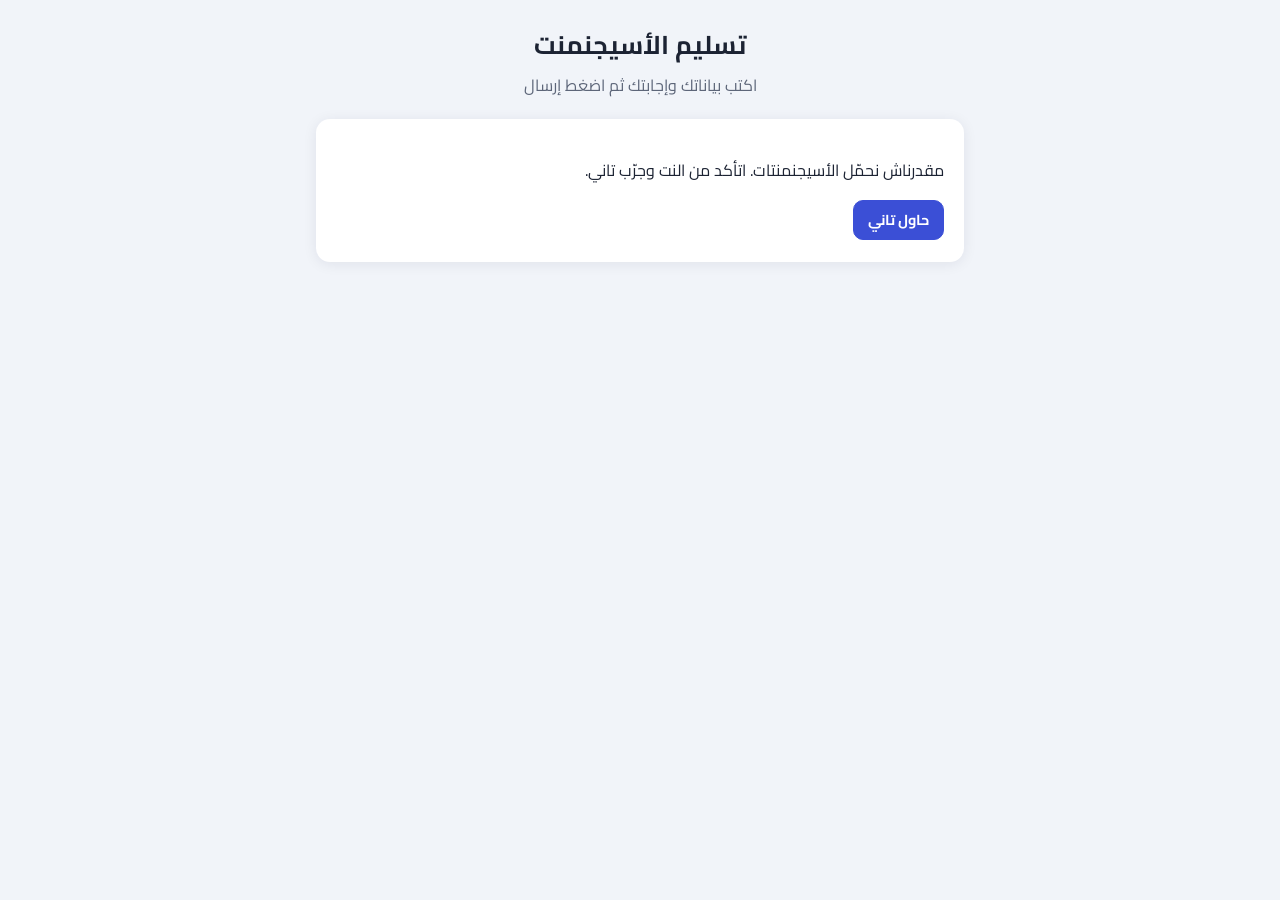
<file: index.html>
<!doctype html>
<html lang="ar" dir="rtl">
<head>
<meta charset="utf-8">
<meta name="viewport" content="width=device-width, initial-scale=1">
<title>تسليم الأسيجنمنت</title>
<link rel="preconnect" href="https://fonts.googleapis.com">
<link rel="preconnect" href="https://fonts.gstatic.com" crossorigin>
<link href="https://fonts.googleapis.com/css2?family=Cairo:wght@400;600;700&display=swap" rel="stylesheet">
<link rel="stylesheet" href="style.css">
</head>
<body>
<div class="wrap">
  <header>
    <h1>تسليم الأسيجنمنت</h1>
    <p>اكتب بياناتك وإجابتك ثم اضغط إرسال</p>
  </header>

  <div id="demoBanner" class="banner demo">وضع تجريبي: الإرسال هنا مش بيروح لأي سيرفر.</div>

  <div id="viewLoading" class="card center">جاري التحميل...</div>

  <div id="viewMessage" class="card" hidden>
    <p id="messageText"></p>
    <button type="button" class="btn small" id="messageRetry" hidden>حاول تاني</button>
  </div>

  <div id="viewList" class="card" hidden>
    <h2>الأسيجنمنتات المطلوبة</h2>
    <div id="list"></div>
  </div>

  <div id="viewForm" class="card" hidden>
    <div class="topbar">
      <a id="backLink" class="link-btn" href="./" hidden>← كل الأسيجنمنتات</a>
    </div>

    <form id="form" novalidate>
      <div class="question">
        <small id="aTitle">السؤال</small>
        <strong id="questionText" dir="auto"></strong>
        <div class="hint" id="deadlineNote"></div>
      </div>

      <div id="errorBanner" class="banner error" role="alert">
        <span id="errorText"></span>
        <div id="retryWrap" hidden><button type="button" class="btn small danger" id="retryBtn">حاول تاني</button></div>
      </div>

      <div class="field">
        <label for="fullName">الاسم ثلاثي على الأقل</label>
        <input id="fullName" name="fullName" type="text" autocomplete="name" placeholder="مثال: أحمد محمد علي">
        <p class="err" id="err-fullName"></p>
      </div>

      <div class="field">
        <label for="nationalId">الرقم القومي</label>
        <input id="nationalId" name="nationalId" type="text" inputmode="numeric" autocomplete="off" maxlength="14" placeholder="14 رقم">
        <p class="err" id="err-nationalId"></p>
      </div>

      <div class="field">
        <label for="answer">الإجابة</label>
        <textarea id="answer" name="answer" placeholder="اكتب إجابتك هنا..."></textarea>
        <div class="counter"><span id="count">0</span> / <span id="max"></span></div>
        <p class="err" id="err-answer"></p>
      </div>

      <button type="submit" class="btn" id="submitBtn">إرسال</button>
    </form>

    <div id="success" class="success" role="status" hidden>
      <div class="tick">✓</div>
      <h2>تم استلام إجابتك</h2>
      <p id="successName"></p>
    </div>
  </div>
</div>

<script src="config.js"></script>
<script src="api.js"></script>
<script>
// ---- validators ----
function toLatinDigits(s) {
  return String(s)
    .replace(/[٠-٩]/g, function (d) { return d.charCodeAt(0) - 0x0660; })
    .replace(/[۰-۹]/g, function (d) { return d.charCodeAt(0) - 0x06F0; });
}

function validateName(raw) {
  var name = String(raw).replace(/\s+/g, " ").trim();
  if (!name) return { ok: false, msg: "اكتب اسمك." };
  if (!/^[ء-يٱً-ْa-zA-Z ]+$/.test(name)) {
    return { ok: false, msg: "الاسم لازم يكون حروف بس (عربي أو إنجليزي) من غير أرقام أو رموز." };
  }
  var words = name.split(" ");
  if (words.length < 3) return { ok: false, msg: "اكتب الاسم ثلاثي على الأقل." };
  for (var i = 0; i < words.length; i++) {
    if (words[i].length < 2) return { ok: false, msg: "كل اسم لازم يكون حرفين على الأقل." };
  }
  return { ok: true, value: name };
}

var GOV_CODES = [1,2,3,4,11,12,13,14,15,16,17,18,19,21,22,23,24,25,26,27,28,29,31,32,33,34,35,88];

function validateNationalId(raw) {
  var s = toLatinDigits(raw).replace(/\s+/g, "");
  if (!s) return { ok: false, msg: "اكتب الرقم القومي." };
  if (!/^\d+$/.test(s)) return { ok: false, msg: "الرقم القومي أرقام بس." };
  if (s.length !== 14) return { ok: false, msg: "الرقم القومي لازم يكون 14 رقم (انت كتبت " + s.length + ")." };

  var century = s.charAt(0);
  if (century !== "2" && century !== "3") return { ok: false, msg: "الرقم القومي غير صحيح، لازم يبدأ بـ 2 أو 3." };
  var year = (century === "2" ? 1900 : 2000) + parseInt(s.substr(1, 2), 10);
  var month = parseInt(s.substr(3, 2), 10);
  var day = parseInt(s.substr(5, 2), 10);
  var d = new Date(Date.UTC(year, month - 1, day));
  var validDate = d.getUTCFullYear() === year && d.getUTCMonth() === month - 1 && d.getUTCDate() === day;
  if (!validDate || d.getTime() > Date.now()) {
    return { ok: false, msg: "تاريخ الميلاد داخل الرقم القومي غير صحيح." };
  }
  var gov = parseInt(s.substr(7, 2), 10);
  if (GOV_CODES.indexOf(gov) === -1) return { ok: false, msg: "كود المحافظة داخل الرقم القومي غير صحيح." };

  return { ok: true, value: s };
}

function validateAnswer(raw, min, max) {
  var text = String(raw).trim();
  if (!text) return { ok: false, msg: "اكتب إجابتك." };
  if (text.length < min) return { ok: false, msg: "الإجابة قصيرة جدًا (على الأقل " + min + " حرف)." };
  if (text.length > max) return { ok: false, msg: "الإجابة طويلة جدًا (الحد الأقصى " + max + " حرف)." };
  return { ok: true, value: text };
}
// ---- end validators ----

(function () {
  if (typeof document === "undefined") return;

  var CFG = window.APP_CONFIG, Api = window.Api, h = window.h, fmtDate = window.fmtDate;
  var $ = function (id) { return document.getElementById(id); };
  var params = new URLSearchParams(location.search);
  var current = null;

  var form = $("form"), submitBtn = $("submitBtn");
  var fields = { fullName: $("fullName"), nationalId: $("nationalId"), answer: $("answer") };

  $("max").textContent = CFG.MAX_ANSWER;
  if (Api.demo) $("demoBanner").classList.add("show");

  var VIEWS = ["viewLoading", "viewMessage", "viewList", "viewForm"];
  function show(view) { VIEWS.forEach(function (v) { $(v).hidden = v !== view; }); }

  function message(text, retry) {
    $("messageText").textContent = text;
    $("messageRetry").hidden = !retry;
    show("viewMessage");
  }
  $("messageRetry").addEventListener("click", function () { location.reload(); });

  function isClosed(a) { return !!a.deadline && Date.now() > new Date(a.deadline).getTime(); }
  function homeHref() { return Api.demo ? "./?demo=1" : "./"; }
  function assignmentHref(id) { return "?a=" + encodeURIComponent(id) + (Api.demo ? "&demo=1" : ""); }

  // ---------- قايمة الأسيجنمنتات ----------
  function renderList(items) {
    var box = $("list");
    box.textContent = "";
    if (!items.length) {
      box.appendChild(h("p", { class: "empty", text: "مفيش أسيجنمنتات مطلوبة دلوقتي." }));
    }
    items.forEach(function (a) {
      var closed = isClosed(a);
      var kids = [h("h3", { text: a.title || "أسيجنمنت" })];
      if (a.deadline) kids.push(h("div", { class: "meta", text: (closed ? "انتهى الموعد: " : "آخر موعد: ") + fmtDate(a.deadline) }));
      kids.push(h("div", { class: "actions" }, [
        closed ? h("span", { class: "meta", text: "التسليم مقفول" })
               : h("a", { class: "btn small", href: assignmentHref(a.id), text: "ابدأ الحل" })
      ]));
      box.appendChild(h("div", { class: "item" + (closed ? " closed" : "") }, kids));
    });
    show("viewList");
  }

  // ---------- صفحة الفورم ----------
  function openAssignment(a) {
    current = a;
    document.title = (a.title ? a.title + " | " : "") + "تسليم الأسيجنمنت";
    $("aTitle").textContent = a.title || "السؤال";
    $("questionText").textContent = a.question || "";
    $("backLink").hidden = !Api.enabled;
    $("backLink").setAttribute("href", homeHref());

    var closed = isClosed(a);
    $("deadlineNote").textContent = a.deadline
      ? (closed ? "انتهى موعد التسليم (" : "آخر موعد للتسليم: ") + fmtDate(a.deadline) + (closed ? ")" : "")
      : "";
    submitBtn.disabled = closed;
    if (closed) showError("انتهى موعد تسليم الأسيجنمنت ده.", false);
    show("viewForm");
  }

  async function init() {
    show("viewLoading");
    var id = params.get("a");
    try {
      if (id) {
        if (!Api.enabled) {
          if (id === CFG.DEFAULT_ASSIGNMENT.id) return openAssignment(CFG.DEFAULT_ASSIGNMENT);
          return message("الأسيجنمنت ده مش موجود.", false);
        }
        var r = await Api.call({ action: "getAssignment", id: id });
        if (r.ok !== true || !r.assignment) return message(r.message || "الأسيجنمنت ده مش موجود أو التسليم اتقفل.", false);
        return openAssignment(r.assignment);
      }
      if (!Api.enabled) return openAssignment(CFG.DEFAULT_ASSIGNMENT);
      var l = await Api.call({ action: "listAssignments" });
      if (l.ok !== true || !Array.isArray(l.assignments)) throw new Error("BAD_RESPONSE");
      renderList(l.assignments);
    } catch (e) {
      message("مقدرناش نحمّل الأسيجنمنتات. اتأكد من النت وجرّب تاني.", true);
    }
  }

  // ---------- التحقق والإرسال ----------
  function setError(name, msg) {
    $("err-" + name).textContent = msg || "";
    if (msg) fields[name].setAttribute("aria-invalid", "true");
    else fields[name].removeAttribute("aria-invalid");
  }

  function check(name) {
    var r;
    if (name === "fullName") r = validateName(fields.fullName.value);
    else if (name === "nationalId") r = validateNationalId(fields.nationalId.value);
    else r = validateAnswer(fields.answer.value, CFG.MIN_ANSWER, CFG.MAX_ANSWER);
    setError(name, r.ok ? "" : r.msg);
    return r;
  }

  ["fullName", "nationalId", "answer"].forEach(function (n) {
    fields[n].addEventListener("blur", function () { if (fields[n].value) check(n); });
    fields[n].addEventListener("input", function () {
      if (fields[n].getAttribute("aria-invalid")) check(n);
    });
  });
  fields.answer.addEventListener("input", function () { $("count").textContent = fields.answer.value.length; });

  function showError(msg, withRetry) {
    $("errorText").textContent = msg;
    $("retryWrap").hidden = !withRetry;
    $("errorBanner").classList.add("show");
  }
  function hideError() { $("errorBanner").classList.remove("show"); }

  async function submit() {
    if (!current || isClosed(current)) return;
    hideError();
    var results = { fullName: check("fullName"), nationalId: check("nationalId"), answer: check("answer") };
    var firstBad = ["fullName", "nationalId", "answer"].find(function (n) { return !results[n].ok; });
    if (firstBad) { fields[firstBad].focus(); return; }

    var payload = {
      action: "submit",
      assignmentId: current.id,
      fullName: results.fullName.value,
      nationalId: results.nationalId.value,
      answer: results.answer.value,
      submittedAt: new Date().toISOString()
    };

    submitBtn.disabled = true;
    submitBtn.textContent = "جاري الإرسال...";
    try {
      var out = await Api.call(payload);
      if (out.ok === false) {
        showError(out.message || "الاسم أو الرقم القومي غير مسجلين عندنا. راجع بياناتك وحاول تاني.", false);
        return;
      }
      form.hidden = true;
      $("successName").textContent = payload.fullName;
      $("success").hidden = false;
    } catch (err) {
      if (err.message === "NOT_CONFIGURED") {
        showError("الموقع لسه مش جاهز لاستقبال الإجابات. كلّم الدكتور.", false);
      } else if (err.name === "AbortError") {
        showError("الإرسال أخد وقت طويل. اتأكد من النت وحاول تاني.", true);
      } else {
        showError("حصلت مشكلة في الإرسال. إجابتك لسه موجودة، اضغط حاول تاني.", true);
      }
    } finally {
      submitBtn.textContent = "إرسال";
      submitBtn.disabled = !!current && isClosed(current);
    }
  }

  form.addEventListener("submit", function (e) { e.preventDefault(); submit(); });
  $("retryBtn").addEventListener("click", submit);

  init();
})();
</script>
</body>
</html>
</file>
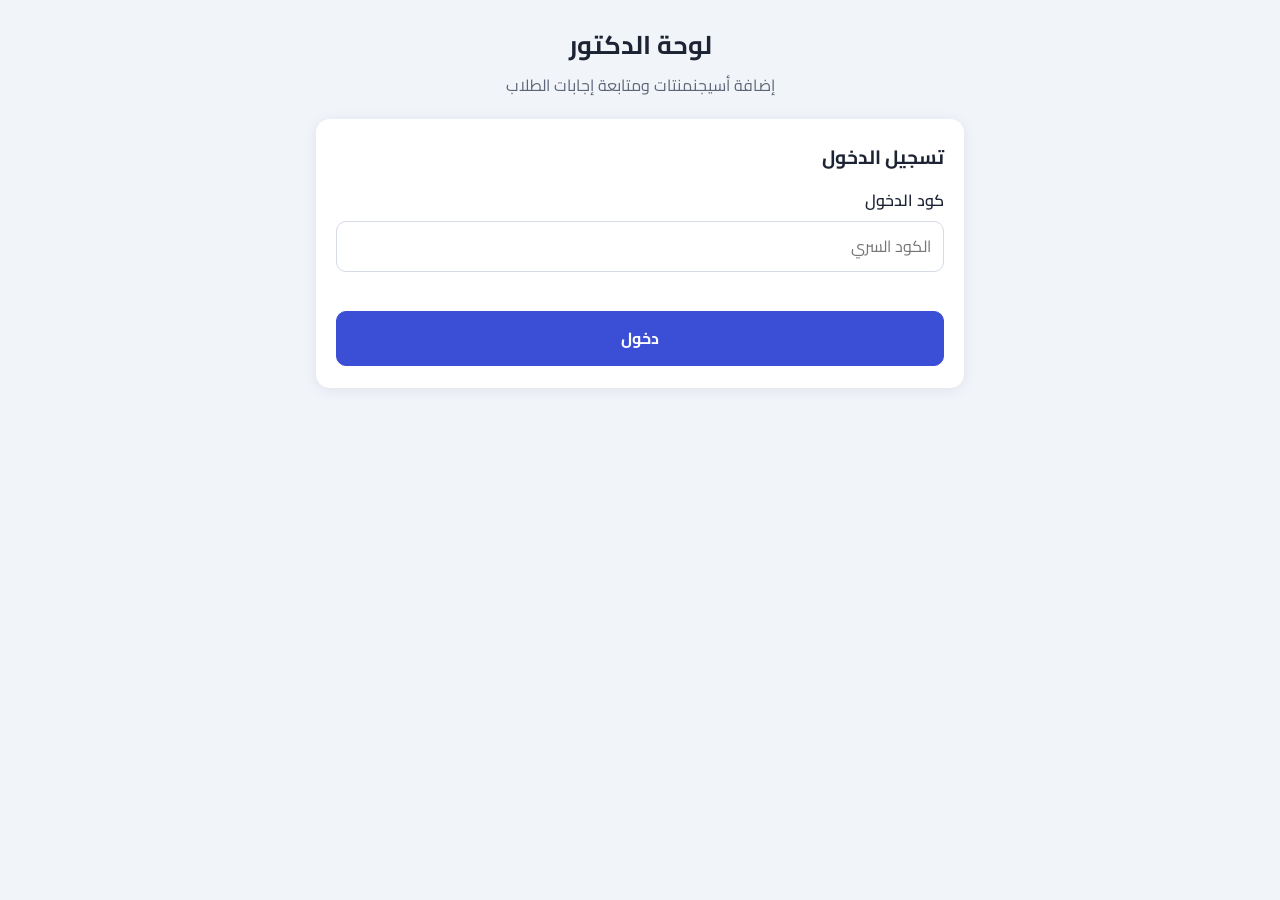
<file: doctor.html>
<!doctype html>
<html lang="ar" dir="rtl">
<head>
<meta charset="utf-8">
<meta name="viewport" content="width=device-width, initial-scale=1">
<meta name="robots" content="noindex,nofollow">
<title>لوحة الدكتور</title>
<link rel="preconnect" href="https://fonts.googleapis.com">
<link rel="preconnect" href="https://fonts.gstatic.com" crossorigin>
<link href="https://fonts.googleapis.com/css2?family=Cairo:wght@400;600;700&display=swap" rel="stylesheet">
<link rel="stylesheet" href="style.css">
</head>
<body>
<div class="wrap">
  <header>
    <h1>لوحة الدكتور</h1>
    <p>إضافة أسيجنمنتات ومتابعة إجابات الطلاب</p>
  </header>

  <div id="demoBanner" class="banner demo">وضع تجريبي: أي كود هيدخلك، والبيانات بتتمسح لما تقفل التاب.</div>

  <!-- تسجيل الدخول -->
  <div id="viewLogin" class="card">
    <h2>تسجيل الدخول</h2>
    <form id="loginForm" novalidate>
      <div class="field">
        <label for="code">كود الدخول</label>
        <input id="code" type="password" autocomplete="current-password" placeholder="الكود السري">
        <p class="err" id="err-code"></p>
      </div>
      <button type="submit" class="btn" id="loginBtn">دخول</button>
    </form>
  </div>

  <!-- اللوحة -->
  <div id="viewDash" hidden>
    <div class="topbar">
      <strong>أهلًا يا دكتور</strong>
      <button type="button" class="link-btn" id="logoutBtn">خروج</button>
    </div>

    <div id="notice" class="banner" role="status"></div>

    <div class="card">
      <h2>إضافة أسيجنمنت جديد</h2>
      <form id="createForm" novalidate>
        <div class="field">
          <label for="title">العنوان</label>
          <input id="title" type="text" maxlength="100" placeholder="مثال: Leda and the Swan">
          <p class="err" id="err-title"></p>
        </div>
        <div class="field">
          <label for="question">نص السؤال</label>
          <textarea id="question" class="short" maxlength="3000" placeholder="اكتب السؤال اللي الطلاب هيجاوبوا عليه"></textarea>
          <p class="err" id="err-question"></p>
        </div>
        <div class="field">
          <label for="deadline">آخر موعد للتسليم (اختياري)</label>
          <input id="deadline" type="datetime-local">
          <p class="hint">لو سيبتها فاضية التسليم هيفضل مفتوح.</p>
        </div>
        <button type="submit" class="btn" id="createBtn">إضافة</button>
      </form>
    </div>

    <div class="card">
      <div class="topbar">
        <h2 style="margin:0">الأسيجنمنتات</h2>
        <button type="button" class="link-btn" id="refreshBtn">تحديث</button>
      </div>
      <div id="list"></div>
    </div>
  </div>

  <!-- إجابة الدكتور -->
  <div id="viewAnswer" class="card" hidden>
    <div class="topbar">
      <button type="button" class="link-btn" id="ansBackBtn">← رجوع</button>
    </div>
    <h2>إجابة الدكتور</h2>
    <form id="ansForm" novalidate>
      <div class="question">
        <small id="ansTitle">السؤال</small>
        <strong id="ansQuestion" dir="auto"></strong>
      </div>
      <div id="ansNotice" class="banner" role="status"></div>
      <div class="field">
        <label for="ansCode">الرقم السري</label>
        <input id="ansCode" type="password" autocomplete="off" placeholder="نفس كود الدخول">
        <p class="err" id="err-ansCode"></p>
      </div>
      <div class="field">
        <label for="ansText">الإجابة</label>
        <textarea id="ansText" placeholder="اكتب إجابتك على السؤال..."></textarea>
        <div class="counter"><span id="ansCount">0</span> / <span id="ansMax"></span></div>
        <p class="err" id="err-ansText"></p>
      </div>
      <button type="submit" class="btn" id="ansBtn">إرسال</button>
    </form>
  </div>

  <!-- إجابات أسيجنمنت -->
  <div id="viewSubs" class="card" hidden>
    <div class="topbar">
      <button type="button" class="link-btn" id="backBtn">← رجوع</button>
      <span class="meta" id="subsCount"></span>
    </div>
    <h2 id="subsTitle"></h2>
    <div id="subsList"></div>
  </div>
</div>

<script src="config.js"></script>
<script src="api.js"></script>
<script>
(function () {
  var CFG = window.APP_CONFIG, Api = window.Api, h = window.h, fmtDate = window.fmtDate;
  var $ = function (id) { return document.getElementById(id); };
  var adminCode = null;
  var assignments = [];

  if (Api.demo) $("demoBanner").classList.add("show");

  try { adminCode = sessionStorage.getItem("adminCode"); } catch (e) { /* ok */ }

  function saveCode(c) {
    adminCode = c;
    try { sessionStorage.setItem("adminCode", c); } catch (e) { /* ok */ }
  }
  function clearCode() {
    adminCode = null;
    try { sessionStorage.removeItem("adminCode"); } catch (e) { /* ok */ }
  }

  var VIEWS = ["viewLogin", "viewDash", "viewSubs", "viewAnswer"];
  function show(v) { VIEWS.forEach(function (x) { $(x).hidden = x !== v; }); }

  function notice(text, kind) {
    var n = $("notice");
    n.textContent = text || "";
    n.className = "banner" + (text ? " show " + (kind || "ok") : "");
  }

  function errText(e) {
    if (e && e.message === "NOT_CONFIGURED") return "الـ webhook لسه مش متظبط. حط اللينك في ملف config.js.";
    if (e && e.name === "AbortError") return "الاتصال أخد وقت طويل. جرّب تاني.";
    return "حصلت مشكلة في الاتصال. جرّب تاني.";
  }

  // كل طلب إداري بيبعت الكود، والـ n8n هو اللي بيتحقق منه.
  async function admin(body) {
    body.adminCode = adminCode;
    var r = await Api.call(body);
    if (r && r.ok === false && r.error === "unauthorized") {
      logout("الكود غلط أو انتهت الجلسة، ادخل تاني.");
      throw new Error("UNAUTHORIZED");
    }
    return r;
  }

  // ---------- تسجيل الدخول ----------
  function logout(msg) {
    clearCode();
    $("code").value = "";
    $("err-code").textContent = msg || "";
    show("viewLogin");
  }

  $("loginForm").addEventListener("submit", async function (e) {
    e.preventDefault();
    var code = $("code").value.trim();
    if (!code) { $("err-code").textContent = "اكتب الكود."; return; }
    $("err-code").textContent = "";
    var btn = $("loginBtn");
    btn.disabled = true; btn.textContent = "جاري التحقق...";
    try {
      var r = await Api.call({ action: "adminCheck", adminCode: code });
      if (r.ok === true) {
        saveCode(code);
        await enterDash();
      } else {
        $("err-code").textContent = r.message || "الكود غير صحيح.";
      }
    } catch (err) {
      $("err-code").textContent = errText(err);
    } finally {
      btn.disabled = false; btn.textContent = "دخول";
    }
  });

  $("logoutBtn").addEventListener("click", function () { logout(""); });

  async function enterDash() {
    notice("");
    show("viewDash");
    await loadList();
  }

  // ---------- قايمة الأسيجنمنتات ----------
  function studentLink(id) {
    var u = new URL("./", location.href);
    u.search = "";
    u.searchParams.set("a", id);
    if (Api.demo) u.searchParams.set("demo", "1");
    return u.href;
  }

  async function copyLink(id, btn) {
    var link = studentLink(id);
    try {
      await navigator.clipboard.writeText(link);
      var old = btn.textContent;
      btn.textContent = "اتنسخ ✓";
      setTimeout(function () { btn.textContent = old; }, 1500);
    } catch (e) {
      window.prompt("انسخ اللينك:", link);
    }
  }

  function renderList() {
    var box = $("list");
    box.textContent = "";
    if (!assignments.length) {
      box.appendChild(h("p", { class: "empty", text: "لسه مفيش أسيجنمنتات. أضف أول واحد من فوق." }));
      return;
    }
    assignments.forEach(function (a) {
      var kids = [h("h3", { text: a.title || "أسيجنمنت" })];
      if (a.question) {
        var q = a.question.length > 140 ? a.question.slice(0, 140) + "…" : a.question;
        kids.push(h("p", { dir: "auto", text: q }));
      }
      if (a.deadline) kids.push(h("div", { class: "meta", text: "آخر موعد: " + fmtDate(a.deadline) }));
      var copyBtn = h("button", { type: "button", class: "btn small secondary", text: "نسخ لينك الطلاب" });
      copyBtn.addEventListener("click", function () { copyLink(a.id, copyBtn); });
      var viewBtn = h("button", { type: "button", class: "btn small", text: "عرض الإجابات" });
      viewBtn.addEventListener("click", function () { openSubs(a); });
      var ansBtn = h("button", { type: "button", class: "btn small secondary", text: "إجابة الدكتور" });
      ansBtn.addEventListener("click", function () { openAnswer(a); });
      kids.push(h("div", { class: "actions" }, [copyBtn, viewBtn, ansBtn]));
      box.appendChild(h("div", { class: "item" }, kids));
    });
  }

  async function loadList() {
    $("list").textContent = "";
    $("list").appendChild(h("p", { class: "empty", text: "جاري التحميل..." }));
    try {
      var r = await admin({ action: "listAssignments" });
      if (r.ok !== true || !Array.isArray(r.assignments)) throw new Error("BAD_RESPONSE");
      assignments = r.assignments;
      renderList();
    } catch (e) {
      if (e.message === "UNAUTHORIZED") return;
      $("list").textContent = "";
      $("list").appendChild(h("p", { class: "empty", text: e.message === "BAD_RESPONSE" ? "الـ n8n رجّع رد مش متوقع. راجع API.md." : errText(e) }));
    }
  }
  $("refreshBtn").addEventListener("click", loadList);

  // ---------- إضافة أسيجنمنت ----------
  function newId() {
    var bytes = new Uint8Array(5);
    crypto.getRandomValues(bytes);
    return Array.prototype.map.call(bytes, function (b) { return ("0" + b.toString(16)).slice(-2); }).join("");
  }

  $("createForm").addEventListener("submit", async function (e) {
    e.preventDefault();
    var title = $("title").value.trim();
    var question = $("question").value.trim();
    var ok = true;
    $("err-title").textContent = "";
    $("err-question").textContent = "";
    if (title.length < 3) { $("err-title").textContent = "اكتب عنوان (3 حروف على الأقل)."; ok = false; }
    if (question.length < 5) { $("err-question").textContent = "اكتب نص السؤال."; ok = false; }
    if (!ok) return;

    var dl = $("deadline").value;
    var assignment = {
      id: newId(),
      title: title,
      question: question,
      deadline: dl ? new Date(dl).toISOString() : null
    };

    var btn = $("createBtn");
    btn.disabled = true; btn.textContent = "جاري الإضافة...";
    try {
      var r = await admin({ action: "createAssignment", assignment: assignment });
      if (r.ok === false) {
        notice(r.message || "ماقدرناش نضيف الأسيجنمنت.", "error");
      } else {
        $("createForm").reset();
        notice("تمت الإضافة. تقدر تنسخ لينك الطلاب من القايمة تحت.", "ok");
        await loadList();
      }
    } catch (err) {
      if (err.message !== "UNAUTHORIZED") notice(errText(err), "error");
    } finally {
      btn.disabled = false; btn.textContent = "إضافة";
    }
  });

  // ---------- الإجابات ----------
  async function openSubs(a) {
    $("subsTitle").textContent = a.title || "أسيجنمنت";
    $("subsCount").textContent = "";
    var box = $("subsList");
    box.textContent = "";
    box.appendChild(h("p", { class: "empty", text: "جاري التحميل..." }));
    show("viewSubs");
    try {
      var r = await admin({ action: "listSubmissions", assignmentId: a.id });
      if (r.ok !== true || !Array.isArray(r.submissions)) throw new Error("BAD_RESPONSE");
      var subs = r.submissions.slice().sort(function (x, y) {
        return new Date(y.submittedAt).getTime() - new Date(x.submittedAt).getTime();
      });
      $("subsCount").textContent = subs.length + " إجابة";
      box.textContent = "";
      if (!subs.length) {
        box.appendChild(h("p", { class: "empty", text: "لسه حد ماسلّمش." }));
        return;
      }
      subs.forEach(function (s) {
        // نص الطالب بيتعرض كنص عادي بس (textContent)، عمره ما بيتفسّر كـ HTML.
        box.appendChild(h("details", { class: "sub" }, [
          h("summary", {}, [
            h("span", { text: s.fullName || "—" }),
            h("span", { class: "when", text: s.submittedAt ? fmtDate(s.submittedAt) : "" })
          ]),
          h("div", { class: "answer", dir: "auto", text: s.answer || "" })
        ]));
      });
    } catch (e) {
      if (e.message === "UNAUTHORIZED") return;
      box.textContent = "";
      box.appendChild(h("p", { class: "empty", text: e.message === "BAD_RESPONSE" ? "الـ n8n رجّع رد مش متوقع. راجع API.md." : errText(e) }));
    }
  }
  $("backBtn").addEventListener("click", function () { show("viewDash"); });

  // ---------- إجابة الدكتور على السؤال ----------
  var ansCurrent = null;

  function ansNotice(text, kind) {
    var n = $("ansNotice");
    n.textContent = text || "";
    n.className = "banner" + (text ? " show " + (kind || "ok") : "");
  }

  function openAnswer(a) {
    ansCurrent = a;
    $("ansTitle").textContent = a.title || "السؤال";
    $("ansQuestion").textContent = a.question || "";
    $("ansCode").value = "";
    $("ansText").value = "";
    $("ansCount").textContent = "0";
    $("ansMax").textContent = CFG.MAX_ANSWER;
    $("err-ansCode").textContent = "";
    $("err-ansText").textContent = "";
    ansNotice("");
    show("viewAnswer");
  }

  $("ansText").addEventListener("input", function () { $("ansCount").textContent = $("ansText").value.length; });
  $("ansBackBtn").addEventListener("click", function () { show("viewDash"); });

  $("ansForm").addEventListener("submit", async function (e) {
    e.preventDefault();
    if (!ansCurrent) return;
    var code = $("ansCode").value.trim();
    var text = $("ansText").value.trim();
    var ok = true;
    $("err-ansCode").textContent = "";
    $("err-ansText").textContent = "";
    ansNotice("");
    if (!code) { $("err-ansCode").textContent = "اكتب الرقم السري."; ok = false; }
    if (!text) { $("err-ansText").textContent = "اكتب الإجابة."; ok = false; }
    else if (text.length < CFG.MIN_ANSWER) { $("err-ansText").textContent = "الإجابة قصيرة جدًا (على الأقل " + CFG.MIN_ANSWER + " حرف)."; ok = false; }
    else if (text.length > CFG.MAX_ANSWER) { $("err-ansText").textContent = "الإجابة طويلة جدًا (الحد الأقصى " + CFG.MAX_ANSWER + " حرف)."; ok = false; }
    if (!ok) return;

    var btn = $("ansBtn");
    btn.disabled = true; btn.textContent = "جاري الإرسال...";
    try {
      // بنبعت الرقم السري اللي اتكتب في الفورم، والـ n8n هو اللي بيتحقق منه.
      var r = await Api.call({
        action: "submitDoctorAnswer",
        assignmentId: ansCurrent.id,
        adminCode: code,
        answer: text,
        submittedAt: new Date().toISOString()
      });
      if (r.ok === true) {
        $("ansText").value = "";
        $("ansCount").textContent = "0";
        $("ansCode").value = "";
        ansNotice("تم استلام إجابة الدكتور.", "ok");
      } else if (r.error === "unauthorized") {
        $("err-ansCode").textContent = r.message || "الرقم السري غير صحيح.";
      } else {
        ansNotice(r.message || "ماقدرناش نستلم الإجابة. جرّب تاني.", "error");
      }
    } catch (err) {
      ansNotice(errText(err), "error");
    } finally {
      btn.disabled = false; btn.textContent = "إرسال";
    }
  });

  // ---------- أول تحميل ----------
  if (adminCode) {
    show("viewDash");
    loadList();
  } else {
    show("viewLogin");
  }
})();
</script>
</body>
</html>
</file>
<file: style.css>
:root {
  --bg: #f1f4f9;
  --card: #ffffff;
  --text: #1c2333;
  --muted: #5d6679;
  --primary: #3b4fd6;
  --primary-dark: #2f3fb0;
  --border: #d5dbe7;
  --danger: #c62828;
  --danger-bg: #fdecec;
  --ok: #1b7a43;
  --ok-bg: #e8f6ee;
}
* { box-sizing: border-box; }
[hidden] { display: none !important; }
body {
  margin: 0;
  background: var(--bg);
  color: var(--text);
  font-family: "Cairo", system-ui, -apple-system, "Segoe UI", Tahoma, sans-serif;
  line-height: 1.7;
}
.wrap { max-width: 680px; margin: 0 auto; padding: 24px 16px 48px; }
header { text-align: center; margin-bottom: 20px; }
header h1 { margin: 0; font-size: 1.6rem; }
header p { margin: 4px 0 0; color: var(--muted); }
.card {
  background: var(--card);
  border-radius: 14px;
  padding: 22px 20px;
  box-shadow: 0 2px 14px rgba(20, 30, 70, 0.08);
  margin-bottom: 16px;
}
.card h2 { margin: 0 0 14px; font-size: 1.2rem; }
.center { text-align: center; color: var(--muted); }

.question {
  background: #eef1ff;
  border-right: 4px solid var(--primary);
  border-radius: 8px;
  padding: 12px 14px;
  margin-bottom: 20px;
}
.question small { color: var(--muted); display: block; }
.question strong { display: block; font-size: 1.1rem; white-space: pre-wrap; }

.field { margin-bottom: 18px; }
label { display: block; font-weight: 600; margin-bottom: 6px; }
.hint { color: var(--muted); font-size: 0.85rem; margin-top: 4px; }
input, textarea {
  width: 100%;
  font: inherit;
  padding: 11px 12px;
  border: 1.5px solid var(--border);
  border-radius: 10px;
  background: #fff;
  color: var(--text);
}
input:focus, textarea:focus { outline: 3px solid rgba(59, 79, 214, 0.25); border-color: var(--primary); }
input[aria-invalid="true"], textarea[aria-invalid="true"] { border-color: var(--danger); }
textarea { min-height: 200px; resize: vertical; }
textarea.short { min-height: 110px; }
#nationalId { direction: ltr; text-align: right; letter-spacing: 1px; }
.err { color: var(--danger); font-size: 0.88rem; margin: 4px 0 0; min-height: 1.2em; }
.counter { color: var(--muted); font-size: 0.82rem; text-align: left; direction: ltr; }

.btn {
  display: block;
  width: 100%;
  font: inherit;
  font-weight: 700;
  padding: 13px;
  border: 1.5px solid var(--primary);
  border-radius: 10px;
  background: var(--primary);
  color: #fff;
  cursor: pointer;
  text-align: center;
  text-decoration: none;
}
.btn:hover:not(:disabled) { background: var(--primary-dark); }
.btn:disabled { opacity: 0.6; cursor: not-allowed; }
.btn.secondary { background: #fff; color: var(--primary); }
.btn.secondary:hover:not(:disabled) { background: #eef1ff; }
.btn.danger { background: var(--danger); border-color: var(--danger); }
.btn.small { display: inline-block; width: auto; padding: 7px 14px; font-size: 0.9rem; }
.link-btn {
  background: none; border: 0; padding: 0; width: auto;
  color: var(--primary); font: inherit; cursor: pointer; text-decoration: underline;
}

.banner { border-radius: 10px; padding: 12px 14px; margin-bottom: 16px; display: none; }
.banner.show { display: block; }
.banner.error { background: var(--danger-bg); color: var(--danger); }
.banner.demo { background: #fff6dd; color: #7a5b00; }
.banner.ok { background: var(--ok-bg); color: var(--ok); }
.banner .btn { margin-top: 10px; }

.success { text-align: center; padding: 28px 10px; }
.success .tick {
  width: 64px; height: 64px; border-radius: 50%;
  background: var(--ok-bg); color: var(--ok);
  display: inline-flex; align-items: center; justify-content: center;
  font-size: 2rem; margin-bottom: 10px;
}
.success h2 { margin: 0 0 6px; }
.success p { margin: 0; color: var(--muted); }

.item {
  border: 1.5px solid var(--border);
  border-radius: 12px;
  padding: 14px;
  margin-bottom: 12px;
}
.item h3 { margin: 0 0 4px; font-size: 1.05rem; }
.item p { margin: 0 0 4px; }
.meta { color: var(--muted); font-size: 0.85rem; }
.item .actions { display: flex; gap: 8px; flex-wrap: wrap; margin-top: 10px; }
.item.closed { opacity: 0.65; }
.empty { color: var(--muted); text-align: center; padding: 12px 0; }

.topbar { display: flex; justify-content: space-between; align-items: center; margin-bottom: 14px; }

details.sub {
  border: 1.5px solid var(--border);
  border-radius: 10px;
  padding: 10px 12px;
  margin-bottom: 8px;
}
details.sub summary { cursor: pointer; font-weight: 600; }
details.sub .when { color: var(--muted); font-weight: 400; font-size: 0.85rem; margin-right: 8px; }
.answer {
  white-space: pre-wrap;
  margin: 10px 0 0;
  background: #f7f8fc;
  padding: 10px;
  border-radius: 8px;
  overflow-wrap: anywhere;
}
</file>
